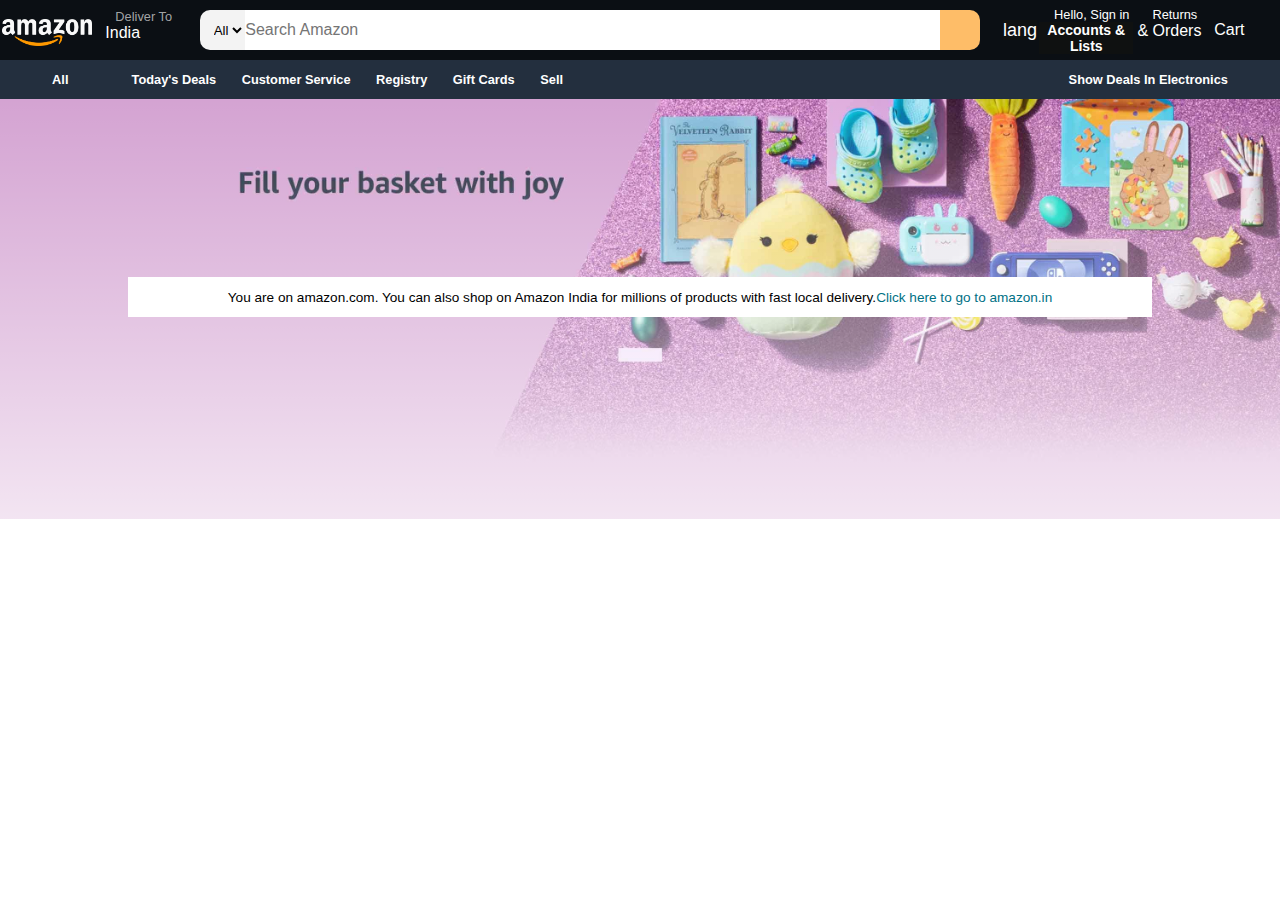
<file: index.html>
<!DOCTYPE html>
<html lang="en">
  <head>
    <meta charset="UTF-8" />
    <meta name="viewport" content="width=device-width, initial-scale=1.0" />
    <title>Project 1</title>
    <link
      rel="stylesheet"
      href="https://cdnjs.cloudflare.com/ajax/libs/font-awesome/6.5.1/css/all.min.css"
      integrity="sha512-DTOQO9RWCH3ppGqcWaEA1BIZOC6xxalwEsw9c2QQeAIftl+Vegovlnee1c9QX4TctnWMn13TZye+giMm8e2LwA=="
      crossorigin="anonymous"
      referrerpolicy="no-referrer"
    />
    <link rel="stylesheet" href="style.css" />
  </head>
  <body>
    <header>
      <div class="navbar">
        <div class="nav-logo border">
          <div class="logo"></div>
        </div>
        <div
          class="nav-adress border"
          style="margin-top: 15px; margin-bottom: 9px"
        >
          <p class="add-first">Deliver To</p>
          <div class="add-icon">
            <i class="fa-solid fa-location-dot"></i>
            <p class="add-second">India</p>
          </div>
        </div>
        <div class="nav-search bordersearch">
          <select class="search-select">
            <option>All</option>
          </select>
          <input type="text" placeholder="Search Amazon" class="search-input" />
          <div class="search-icon">
            <i class="fa-solid fa-magnifying-glass"></i>
          </div>
        </div>

        <div class="language border">
          <button
            class="dropbtn"
            style="background-color: #0f1111; border: none"
          >
            lang <i class="fa fa-caret-down"></i>
          </button>
          <div class="dropdown-content1st">
            <a
              href="#"
              style="
                text-decoration: none;
                color: black;
                font-size: large;
                font-weight: 2rem;
              "
              >English</a
            >
            <a
              href="#"
              style="
                text-decoration: none;
                color: black;
                font-size: large;
                font-weight: 2rem;
              "
              >Hindi</a
            >
            <a
              href="#"
              style="
                text-decoration: none;
                color: black;
                font-size: large;
                font-weight: 2rem;
              "
              >Bengali</a
            >
          </div>
        </div>
        <div class="nav-signin border">
          <div
            class="hellos-signin"
            style="font-size: 0.8rem; margin-left: 15px"
          >
            Hello, Sign in
          </div>
          <div class="dropdown">
            <button
              class="dropbtn"
              style="
                background-color: #0f1111;
                border: none;
                font-size: 0.9rem;
                font-family: Arial, Helvetica, sans-serif;
                font-weight: 700;
                font-size: 14px;
              "
            >
              Accounts & Lists
            </button>
            <div class="dropdown-content">
              <a href="#">Create a List</a>
              <a href="#">Find a List or Registry</a>
              <a href="#">Sign in</a>
              <a href="#">New customer? Start here.</a>
              <div class="dropdown-submenu">
                <button class="subdropbtn">Your Account</button>
                <div class="dropdown-subcontent">
                  <a href="#">Account</a>
                  <a href="#">Orders</a>
                  <a href="#">Recommendations</a>
                  <a href="#">Browsing History</a>
                  <a href="#">Watchlist</a>
                  <a href="#">Video Purchases & Rentals</a>
                  <a href="#">Kindle Unlimited</a>
                  <a href="#">Content & Devices</a>
                  <a href="#">Subscribe & Save Items</a>
                  <a href="#">Memberships & Subscriptions</a>
                  <a href="#">Music Library</a>
                </div>
              </div>
            </div>
          </div>
        </div>
        <div class="returns-orders border" style="width: 75px">
          <p style="font-size: 0.8rem; margin-left: 15px">Returns</p>
          <p>& Orders</p>
        </div>

        <div class="nav-cart border">
          <i class="fa-solid fa-cart-shopping" style="font-size: 30px"></i>
          <p class="cart-pic">Cart</p>
        </div>
      </div>

      <div class="panel">
        <div class="panel-all border-panel">
          <i class="fa-solid fa-bars"></i>
          <a href="/HTML Tutorials/index.html" class=" decoration ">All</a>
        </div>
        <div class="panel-options ">
        
            <a href="/jugolkishore2/index.html" class="decoration border-panel"
              >Today's Deals</a
            >

            <a href="/forpractice/index.html" class="decoration border-panel"
              >Customer Service</a
            >

            <a href="/Class Room/problems/problem3.html" class="decoration border-panel"
              >Registry</a
            >

            <a href="/Class Room/problems/problem7.html" class="decoration border-panel"
              >Gift Cards</a
            >

            <a href="/Class Room/index1.html" class="decoration border-panel">Sell</a>
          </div>
          <a href="/Class Room/problems/problem3.html" class="decoration border-panel"
            >Show Deals In Electronics</a
          >
        </div>
      </div>
    </header>
    
    <main>
      <div class="slider">
        <div class="slider-msg">You are on amazon.com. You can also shop on Amazon India for millions of products with fast local delivery.<a href="amazon.in"> Click here to go to amazon.in</a></div>
      </div>
       
    </main>
  </body>
</html>
</file>
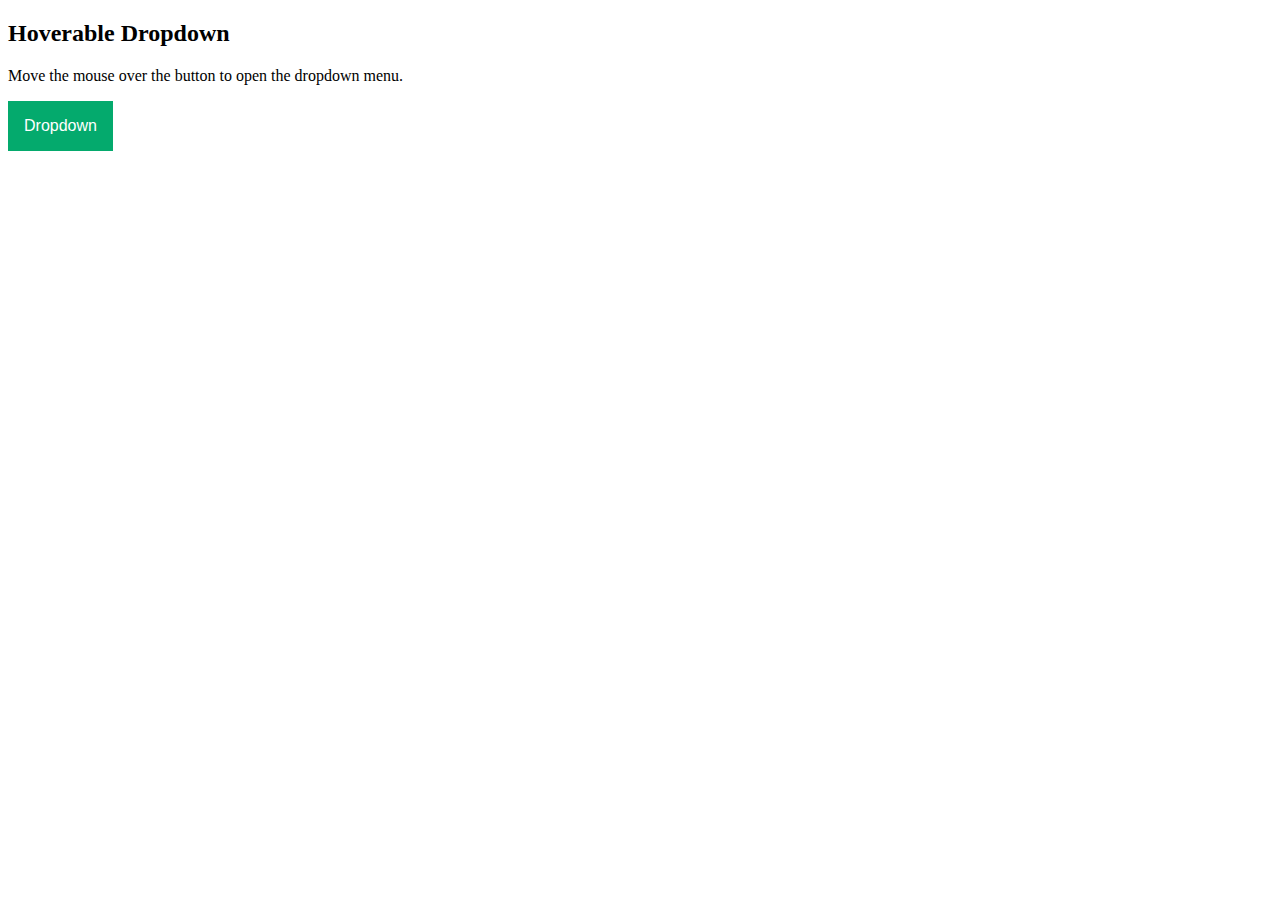
<file: raj.html>
<!DOCTYPE html>
<html>
  <head>
    <meta name="viewport" content="width=device-width, initial-scale=1" />
    <style>
      .dropbtn {
        background-color: #04aa6d;
        color: white;
        padding: 16px;
        font-size: 16px;
        border: none;
      }

      .dropdown {
        position: relative;
        display: inline-block;
      }

      .dropdown-content {
        display: none;
        position: absolute;
        background-color: #f1f1f1;
        min-width: 160px;
        box-shadow: 0px 8px 16px 0px rgba(0, 0, 0, 0.2);
        z-index: 1;
      }

      .dropdown-content a {
        color: black;
        padding: 12px 16px;
        text-decoration: none;
        display: block;
      }

      .dropdown-content a:hover {
        background-color: #ddd;
      }

      .dropdown:hover .dropdown-content {
        display: block;
      }

      .dropdown:hover .dropbtn {
        background-color: #3e8e41;
      }
    </style>
  </head>
  <body style="background-color: white">
    <h2>Hoverable Dropdown</h2>
    <p>Move the mouse over the button to open the dropdown menu.</p>

    <div class="dropdown">
      <button class="dropbtn">Dropdown</button>
      <div class="dropdown-content">
        <a href="#">Link 1</a>
        <a href="#">Link 2</a>
        <a href="#">Link 3</a>
      </div>
    </div>
  </body>
</html>
</file>
<file: style.css>
* {
  margin: 0;
  padding: 0;
  font-family: Arial, Helvetica, sans-serif;
  box-sizing: border-box;
}

.navbar {
  height: 60px;
  background-color: rgb(11, 15, 20);
  color: white;
  display: flex;
  justify-content: space-evenly;
  align-items: center;
}

.border {
  border: 2px solid transparent;
  height: 50px;
  width: 100px;
  left: 10px;
}

.border:hover {
  border-color: white;
}
.nav-logo {
  height: 50px;
  width: 100px;
}

.logo {
  background-image: url(amazonlogo.webp);
  background-size: contain;
  background-repeat: no-repeat;
  background-position: center;
  padding-right: 10px;
  height: 50px;
  width: 90px;
}

/**box2**/

.nav-adress {
  top: 20px;
}

.add-first {
  color: #cccccccc;
  height: 14px;
  font-size: 0.8rem;
  line-height: 14px;
  font-weight: 400;
  margin-left: 15px;
}

.add-second {
  font-size: 1rem;
  margin-left: 5px;
}

.add-icon {
  display: flex;
  align-items: center;
}

/**box3**/

.nav-search {
  width: 800px;
  height: 40px;
  border-radius: 10px;
  display: flex;
  justify-content: space-evenly;
  align-items: center;
}

.bordersearch {
  border: 3px solid transparent;
}

.bordersearch:hover {
  border-color: #da7c01;
}
.search-select {
  height: 40px;
  width: 50px;
  padding-left: 10px;
  border: none;
  background-color: #f3f3f3;
  border-radius: 10px 0 0 10px;
}

.search-input {
  height: 40px;
  width: 100%;
  font-size: 1rem;
  border: none;
}

.search-icon {
  height: 40px;
  width: 45px;
  display: flex;
  justify-content: center;
  align-items: center;
  background-color: #febd68;
  border-radius: 0 10px 10px 0;
  color: #0f1111;
}

/**box extra**/

.language {
  position: relative;
  display: inline-block;
  display: flex;
  justify-content: center;
  height: 24px;
  width: 55px;
}

.dropdown-content1st {
  display: none;
  position: absolute;
  background-color: #f1f1f1;
  text-decoration: none;
  display: none;
  color: black;
  margin-top: 21px;
}

.language:hover .dropdown-content1st {
  display: block;
}

.dropbtn {
  text-decoration: none;
  color: white;
  font-family: Arial, Helvetica, sans-serif;

  font-size: large;
  font-weight: 1.5rem;
}

/**box4**/

.dropdown {
  position: relative;
  display: inline-block;
}

.dropdown-content {
  display: none;
  margin-top: 0;
  position: absolute;
  background-color: #f9f9f9;
  min-width: 160px;
  box-shadow: 0px 8px 16px 0px rgba(0, 0, 0, 0.2);
  z-index: 1;
}

.dropdown-content a {
  color: black;
  padding: 12px 16px;
  text-decoration: none;
  display: block;
}

.dropdown-content a:hover {
  background-color: #f1f1f1;
}

.dropdown:hover .dropdown-content {
  display: block;
}

.dropdown-submenu {
  display: none;
  margin-top: 0;
  position: absolute;
  background-color: #f9f9f9;
  min-width: 160px;
  box-shadow: 0px 8px 16px 0px rgba(0, 0, 0, 0.2);
  z-index: 1;
}

.dropdown:hover .dropdown-submenu {
  display: block;
}

.dropdown-subcontent a {
  color: black;
  padding: 12px 16px;
  text-decoration: none;
  display: block;
}

.dropdown-subcontent a:hover {
  background-color: #f1f1f1;
}

/**box5**/

.return-orders {
  height: 14px;
  font-size: 0.85rem;
  line-height: 14px;
  font-weight: 400;
}

/**box6**/

.nav-cart {
  width: 72px;
  display: flex;
  align-items: center;
}

.cart-pic {
  margin-left: 3px;
}

/**PANEL**/

.panel {
  display: flex;
  justify-content: space-evenly;
  align-items: center;
  height: 39px;

  background-color: rgb(35, 47, 62);
  color: white;
  font-size: 0.8rem;
  font-weight: 600;
  font-family: Arial, Helvetica, sans-serif;
}

.decoration {
  text-decoration: none;
  color: white;
  margin: 10px;
}
.panel-options {
  width: 70%;
}

.border-panel {
  border: 1px solid transparent;
}

.border-panel:hover {
  border-color: white;
}

/**Hero Section**/

.slider {
  background-image: linear-gradient(
      to bottom,
      rgba(255, 255, 255, 0),
      rgba(255, 255, 255, 0.715)
    ),
    url(puca.jpg);
  height: 420px;
  background-size: cover;
  display: flex;
  justify-content: center;
  align-items: center;
}

.slider-msg {
  background-color: white;
  color: black;
  height: 40px;
  width: 80%;
  display: flex;
  justify-content: center;
  align-items: center;
  font-size: 0.85rem;
  margin-bottom: 24px;
}

.slider-msg a {
  color: #007185;
  text-decoration: none;
}

.slider-msg a:hover {
  color: blue;
  text-decoration: underline;
}

/** Content-Shoping **/

.dec-text {
  text-decoration: none;
}

.see-more {
  margin-top: 18px;
}

/**1st Line**/

/**1st Box**/

.content-shoping {
  display: flex;
  justify-content: space-evenly;
  background-color: #f1f1f1;
}
.box {
  border: 2px solid black;
  height: 369px;
  width: 23%;

  background-color: white;
}

.img-box1 {
  display: flex;
  margin-top: 21px;
  margin-left: 6px;
}
.img-box2 {
  display: flex;
  align-items: center;
  margin-left: 6px;
  margin-top: 21px;
}

/**2nd Box**/

.img-box3 {
  display: flex;
  margin-top: 21px;
  margin-left: 6px;
  justify-content: space-between;
}

.img-box4 {
  display: flex;
  margin-top: 21px;
  margin-left: 6px;
  justify-content: space-evenly;
}

.img-box5 {
  display: flex;
  justify-content: space-evenly;
}
.img-box6 {
  display: flex;
  margin-top: 21px;
  margin-left: 6px;
  justify-content: space-evenly;
}

.img-box7 {
  display: flex;
  justify-content: space-between;
  margin-right: 6px;
  margin-left: 6px;
}

.puchke {
  width: 96px;
  height: 90px;
}
</file>
